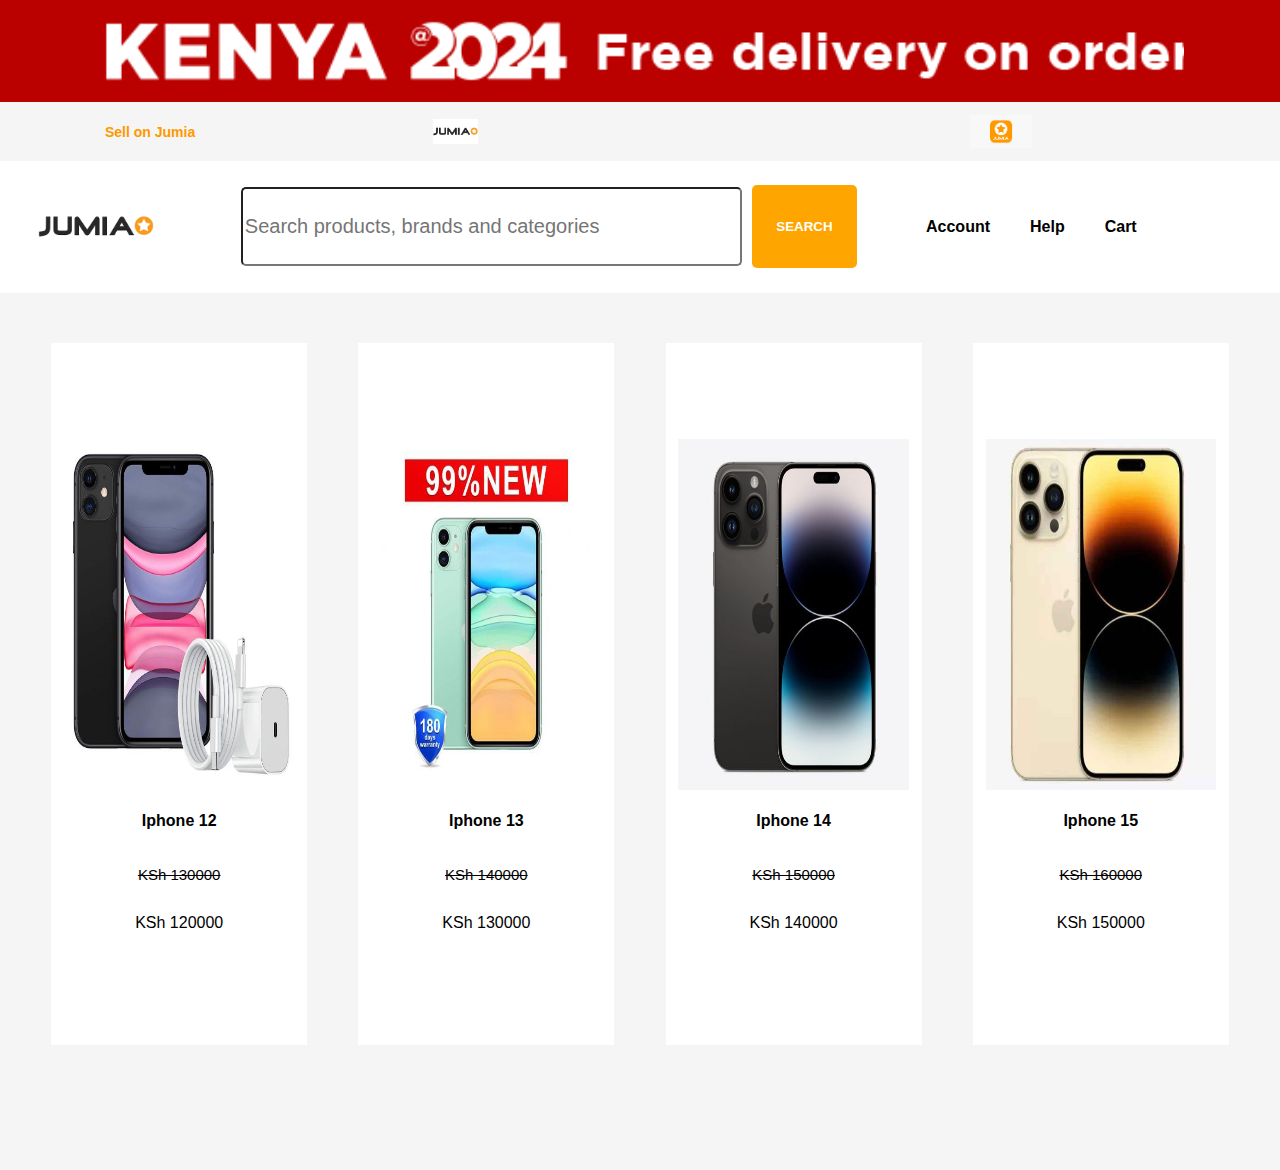
<file: index.html>
<!DOCTYPE html>
<html lang="en">
<head>
    <meta charset="UTF-8">
    <meta name="viewport" content="width=device-width, initial-scale=1.0">
    <title>Jumia</title>
    <link rel="stylesheet" href="/CSS/style.css">
    <link rel="stylesheet" href="https://cdnjs.cloudflare.com/ajax/libs/font-awesome/6.6.0/css/all.min.css" integrity="sha512-Kc323vGBEqzTmouAECnVceyQqyqdsSiqLQISBL29aUW4U/M7pSPA/gEUZQqv1cwx4OnYxTxve5UMg5GT6L4JJg==" crossorigin="anonymous" referrerpolicy="no-referrer" />
</head>
<body>
    
    <div class="page1">
        <div class="navbar">
            <div class="navbar1">
                <div class="navbar2">

                </div>
            </div>
            <div class="navbar3">
                <div class="left-section">
                    <a href="#" class="nav-link1"><i class="fas fa-star"></i> Sell on Jumia</a>
                </div>
                <div class="middle-section">
                    <img src="/Images/Image 2.png" alt="">
                </div>
                <div class="right-section">
                    <img src="/Images/Image 4.png" alt="">
                </div>
            </div>
            <div class="navbar4">
                <div class="navbar-left">
                    <img src="/Images/Image 2.png" alt="">
                </div>
                <div class="navbar-center">
                    <i class="fa-solid fa-magnifying-glass"></i>
                    <input  type="text" placeholder="Search products, brands and categories">
                    <button>SEARCH</button>
                </div>
                <div class="navbar-right">
                    <a href="#" class="nav-link"><i class="fas fa-user"></i> Account <i class="fas fa-caret-down"></i></a>
                    <a href="#" class="nav-link"><i class="fas fa-question-circle"></i> Help <i class="fas fa-caret-down"></i></a>
                    <a href="#" class="nav-link"><i class="fas fa-shopping-cart"></i> Cart</a>
                </div>
            </div>
        </div>
        <div class="images">
            <div class="image1" id="image1">
                <img src="" alt="" id="image8">
                <h4 id="name"></h4>
                <p id="price"></p>
                <p id="originalPrice"></p>
            </div>
            <div class="image2" id="image2">
                <img src="" alt="" id="image5">
                <h4 id="name1"></h4>
                <p id="price1"></p>
                <p id="originalPrice1"></p>
            </div>
            <div class="image3" id="image3">
                <img src="" alt="" id="image6">
                <h4 id="name2"></h4>
                <p id="price2"></p>
                <p id="originalPrice2"></p>
            </div>
            <div class="image4" id="image4">
                <img src="" alt="" id="image7">
                <h4 id="name3"></h4>
                <p id="price3"></p>
                <p id="originalPrice3"></p>
            </div>
        </div>
    </div>
    <script src="/Javascript/main.js"></script>
</body>
</html>
</file>
<file: CSS/style.css>
body{
    margin: 0;
    padding: 0;
    box-sizing: border-box;
    font-family: Arial, san-serif;
}

.page1{
    height: 130vh;
    width: 100%;
    background-color: #f5f5f5;
}

.navbar{
    height: 25%;
    width: 100%;
    background-color: red;
}

.navbar1{
    height: 35%;
    width: 100%;
    background-color: #bb0000;
    display: flex;
    justify-content: center;
    align-items: center;
}

.navbar2{
    height: 100%;
    width: 85%;
    background-image: url(/Images/Image\ 1.gif);
    background-size: cover;
}

.navbar3{
    height: 20%;
    width: 100%;
    background-color: #f5f5f5;
    display: flex;
    justify-content: space-between;
    align-items: center;
}


.middle-section img{
    width: 15%;
}

.right-section img{
    width: 20%;
}

.left-section{
    margin-left: 105px;
}

.left-section,
.middle-section,
.right-section {
    display: flex;
    align-items: center;
}

.nav-link1 {
    text-decoration: none;
    color: #ff9900;
    font-weight: bold;
    font-size: 14px;
}



.navbar4{
    height: 45%;
    width: 100%;
    background-color: white;
    display: flex;
}

.navbar-left{
    height: 100%;
    width: 15%;
    display: flex;
    justify-content: center;
    align-items: center;
}
.navbar-left img{
    width: 60%;
}
.navbar-center{
    height: 100%;
    width: 55%;
    display: flex;
    justify-content: center;
    align-items: center;
}

.navbar-center i{
    font-size: 25px;
}

.navbar-center input{
    height: 55%;
    width: 70%;
    margin: 10px;
    border-radius: 5px;
    font-size: 20px;
    outline: none;
}

.navbar-center button{
    height: 63%;
    width: 15%;
    background-color: orange;
    border-radius: 5px;
    color: white;
    font-weight: 700;
    border: none;
}

.navbar-right{
    height: 100%;
    width: 30%;
    display: flex;
    align-items: center;
}

.nav-link {
    margin-left: 20px;
    text-decoration: none;
    color: black;
    font-weight: bold;
    display: flex;
    align-items: center;
}

.nav-link i {
    margin-right: 10px;
}

.nav-link:hover {
    color: #ff9900;
}

.images{
    height: 75%;
    width: 100%;
    background-color: #f5f5f5;
    display: flex;
    justify-content: space-evenly;
}

.image1{
    height: 80%;
    width: 20%;
    display: flex;
    justify-content: center;
    align-items: center;
    flex-direction: column;
    background-color: white;
    margin-top: 50px;
    
}

.image1 img{
    height: 50%;
    width: 90%;
}

#price{
    font-size: 15px;
    text-decoration: line-through;
}


.image2{
    height: 80%;
    width: 20%;
    display: flex;
    justify-content: center;
    align-items: center;
    flex-direction: column;
    background-color: white;
    margin-top: 50px;
}

.image2 img{
    height: 50%;
    width: 90%;
}

#price1{
    font-size: 15px;
    text-decoration: line-through;
}

.image3{
    height: 80%;
    width: 20%;
    display: flex;
    justify-content: center;
    align-items: center;
    flex-direction: column;
    background-color: white;
    margin-top: 50px;
}

.image3 img{
    height: 50%;
    width: 90%;
}

#price2{
    font-size: 15px;
    text-decoration: line-through;
}

.image4{
    height: 80%;
    width: 20%;
    display: flex;
    justify-content: center;
    align-items: center;
    flex-direction: column;
    background-color: white;
    margin-top: 50px;
}

.image4 img{
    height: 50%;
    width: 90%;
}

#price3{
    font-size: 15px;
    text-decoration: line-through;
}
</file>
